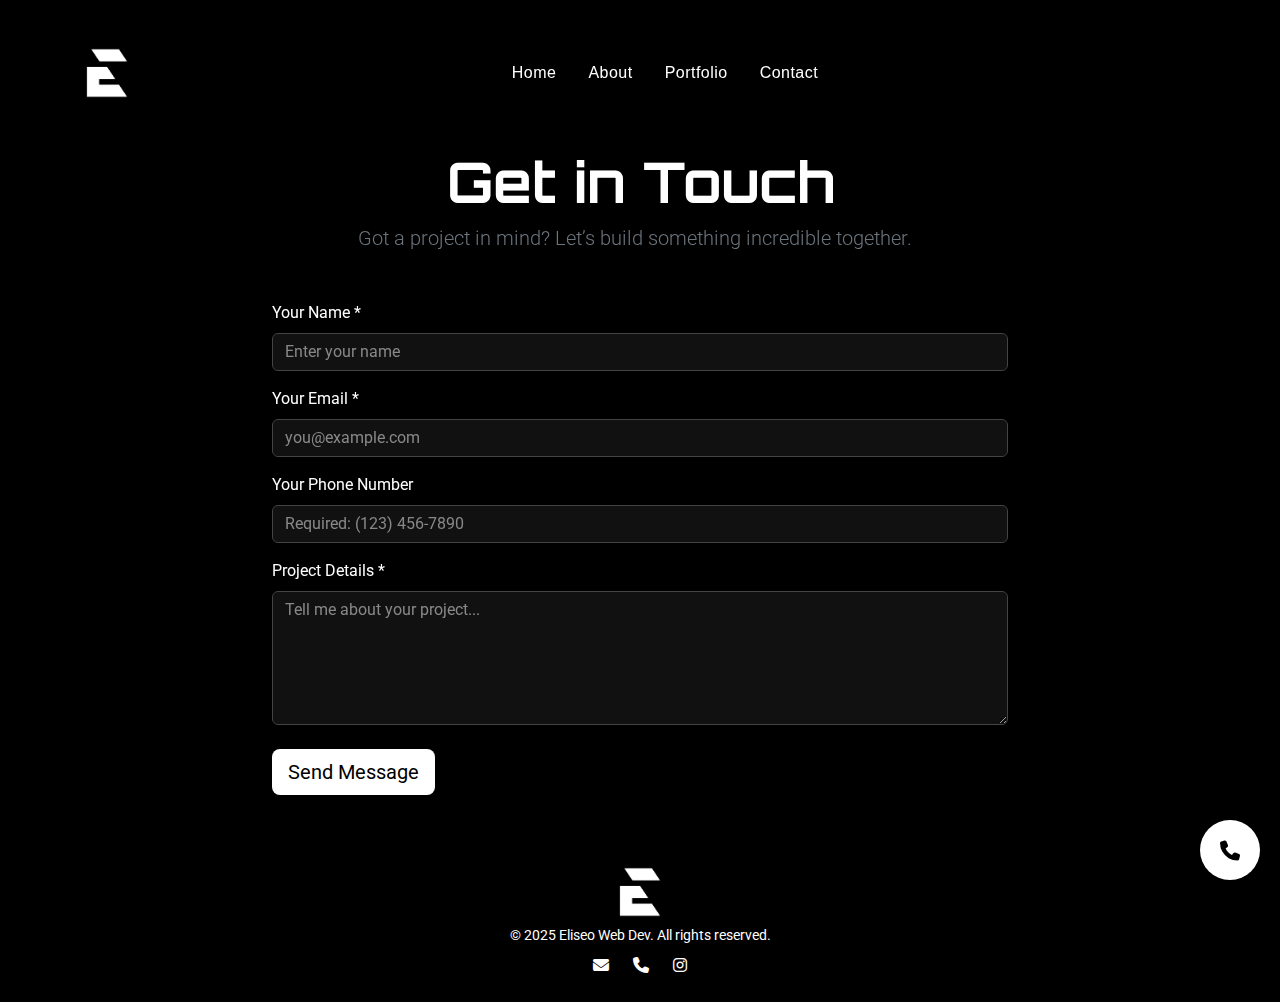
<file: contact.html>
<!DOCTYPE html>
<html lang="en">
<head>
  <meta charset="UTF-8" />
  <meta name="viewport" content="width=device-width, initial-scale=1.0"/>
  <title>Contact | Eliseo Web Dev</title>

  <!-- Fonts -->
  <link href="https://fonts.googleapis.com/css2?family=Roboto:wght@400;500&display=swap" rel="stylesheet" />
  <link href="https://fonts.googleapis.com/css2?family=Orbitron:wght@500;800&display=swap" rel="stylesheet" />

  <!-- Bootstrap 5 -->
  <link href="https://cdn.jsdelivr.net/npm/bootstrap@5.3.2/dist/css/bootstrap.min.css" rel="stylesheet" />
  <link href="https://cdnjs.cloudflare.com/ajax/libs/font-awesome/6.5.0/css/all.min.css" rel="stylesheet" />

  <!-- AOS -->
  <link href="https://unpkg.com/aos@2.3.4/dist/aos.css" rel="stylesheet" />

  <!-- Custom CSS -->
  <link rel="stylesheet" href="styles.css" />

  <!-- jQuery -->
  <script src="https://code.jquery.com/jquery-3.7.1.min.js"></script>

  <style>
    body {
      background-color: #000;
      color: #fff;
      font-family: 'Roboto', sans-serif;
    }

    h1, h2 {
      font-family: 'Orbitron', sans-serif;
    }

    .form-control,
    .form-control:focus {
      background-color: #111;
      color: #fff;
      border: 1px solid #444;
    }

    .form-control::placeholder {
      color: #888;
    }

    .contact-card {
      background-color: #111;
      border: 1px solid #333;
    }

    .btn-custom {
      background-color: #fff;
      color: #000;
      border: none;
    }

    .btn-custom:hover {
      background-color: #ddd;
      color: #000;
    }

    .navbar {
      background-color: #000;
    }

    .nav-link {
      color: white !important;
    }
  </style>
  <!-- Google tag (gtag.js) -->
<script async src="https://www.googletagmanager.com/gtag/js?id=AW-17537815274"></script>
<script>
  window.dataLayer = window.dataLayer || [];
  function gtag(){dataLayer.push(arguments);}
  gtag('js', new Date());

  gtag('config', 'AW-17537815274');
</script>

</head>
<body>

<!-- Navbar -->
<nav class="navbar navbar-dark fixed-top" style="margin-top: 40px;">
  <div class="container">
    <a class="navbar-brand" href="index.html">
      <img src="assets/logo.png" alt="Eliseo Web Dev" height="50">
    </a>
    <button class="btn btn-outline-light d-lg-none" type="button" data-bs-toggle="offcanvas" data-bs-target="#mobileMenu" aria-controls="mobileMenu">
      <i class="fas fa-bars"></i>
    </button>
    <div class="d-none d-lg-flex mx-auto">
      <ul class="navbar-nav d-flex flex-row justify-content-center">
        <li class="nav-item mx-3" data-aos="fade-down" data-aos-delay="100"><a class="nav-link" href="index.html">Home</a></li>
        <li class="nav-item mx-3" data-aos="fade-down" data-aos-delay="200"><a class="nav-link" href="index.html#about">About</a></li>
        <li class="nav-item mx-3" data-aos="fade-down" data-aos-delay="300"><a class="nav-link" href="index.html#portfolio">Portfolio</a></li>
        <li class="nav-item mx-3" data-aos="fade-down" data-aos-delay="400"><a class="nav-link" href="contact.html">Contact</a></li>
      </ul>
    </div>
  </div>
</nav>

<!-- Offcanvas Mobile Menu -->
<div class="offcanvas offcanvas-start bg-black text-white" tabindex="-1" id="mobileMenu">
  <div class="offcanvas-header border-bottom border-secondary">
    <h5 class="offcanvas-title">Menu</h5>
    <button type="button" class="btn-close btn-close-white" data-bs-dismiss="offcanvas" aria-label="Close"></button>
  </div>
  <div class="offcanvas-body">
    <ul class="navbar-nav">
      <li class="nav-item"><a class="nav-link" href="index.html">Home</a></li>
      <li class="nav-item"><a class="nav-link" href="index.html#about">About</a></li>
      <li class="nav-item"><a class="nav-link" href="index.html#portfolio">Portfolio</a></li>
      <li class="nav-item"><a class="nav-link" href="contact.html">Contact</a></li>
    </ul>
  </div>
</div>

<!-- Spacer for fixed navbar -->
<div style="margin-top: 100px;"></div>

<!-- Contact Section -->
<section class="py-5">
  <div class="container">
    <div class="text-center mb-5" data-aos="fade-up">
      <h1 class="display-4 fw-bold">Get in Touch</h1>
      <p class="lead text-secondary">Got a project in mind? Let’s build something incredible together.</p>
    </div>

    <!-- Contact Form -->
    <div class="row justify-content-center">
      <div class="col-lg-8" data-aos="fade-left">
<form action="https://formspree.io/f/xwpnagnk" method="POST">
  <input type="hidden" name="_redirect" value="https://eliseowebdev.com/request.html">

  <div class="mb-3">
    <label for="name" class="form-label">Your Name *</label>
    <input type="text" class="form-control" id="name" name="name" placeholder="Enter your name" required>
  </div>

  <div class="mb-3">
    <label for="email" class="form-label">Your Email *</label>
    <input type="email" class="form-control" id="email" name="email" placeholder="you@example.com" required>
  </div>

  <div class="mb-3">
    <label for="phone" class="form-label">Your Phone Number</label>
    <input type="tel" class="form-control" id="phone" name="phone" placeholder="Required: (123) 456-7890">
  </div>

  <div class="mb-3">
    <label for="message" class="form-label">Project Details *</label>
    <textarea class="form-control" id="message" name="message" rows="5" placeholder="Tell me about your project..." required></textarea>
  </div>

  <button type="submit" class="btn btn-custom btn-lg mt-2">Send Message</button>
</form>


      </div>
    </div>
  </div>
</section>


<!-- Footer -->
<footer class="bg-black text-white py-4">
  <div class="container text-center">
    <img src="assets/logo.png" alt="Eliseo Web Dev" height="50" class="mb-2">
    <p class="mb-2 small">&copy; 2025 Eliseo Web Dev. All rights reserved.</p>
    <div class="d-flex justify-content-center gap-4">
      <a href="mailto:eliseowebdev@gmail.com" class="text-white text-decoration-none">
        <i class="fas fa-envelope"></i>
      </a>
      <a href="tel:682-215-3934" class="text-white text-decoration-none">
        <i class="fas fa-phone"></i>
      </a>
      <a href="https://www.instagram.com/eliseowebdev" target="_blank" class="text-white text-decoration-none">
        <i class="fab fa-instagram"></i>
      </a>
    </div>
  </div>
</footer>

<!-- Text/Call Floating Button -->
<a href="tel:6822153934" 
   style="
     position: fixed;
     bottom: 20px;
     right: 20px;
     background-color: #fff;
     color: #000;
     border-radius: 50%;
     width: 60px;
     height: 60px;
     display: flex;
     align-items: center;
     justify-content: center;
     box-shadow: 0 4px 8px rgba(0,0,0,0.3);
     text-decoration: none;
     z-index: 1050;
   "
   aria-label="Call Eliseo Web Dev">
  <i class="fas fa-phone fa-lg"></i>
</a>

<!-- Bootstrap Bundle JS (with Popper) -->
<script src="https://cdn.jsdelivr.net/npm/bootstrap@5.3.2/dist/js/bootstrap.bundle.min.js"></script>

<!-- AOS JS -->
<script src="https://unpkg.com/aos@2.3.4/dist/aos.js"></script>
  <script>
    AOS.init({
      duration: 400,
      once: true,
      easing: 'ease-in-out',
    });
  </script>
</body>
</html>
</file>
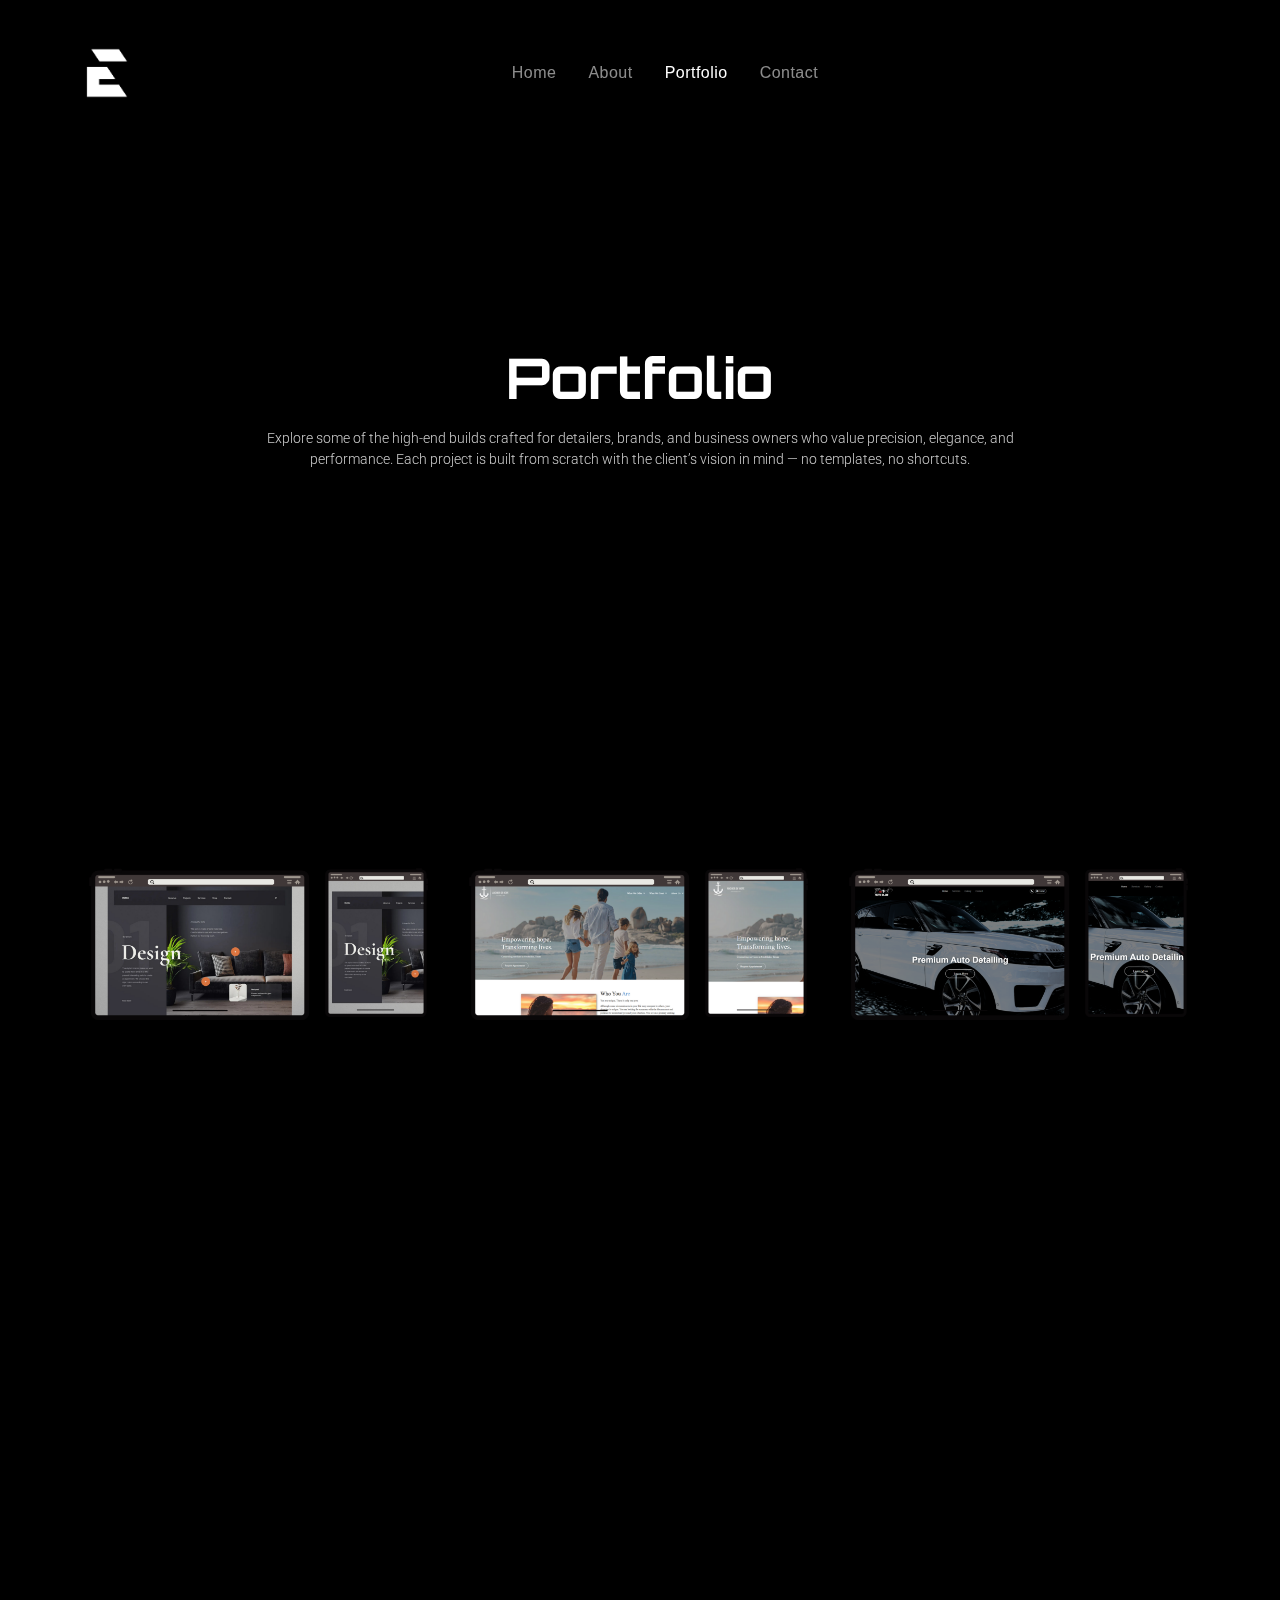
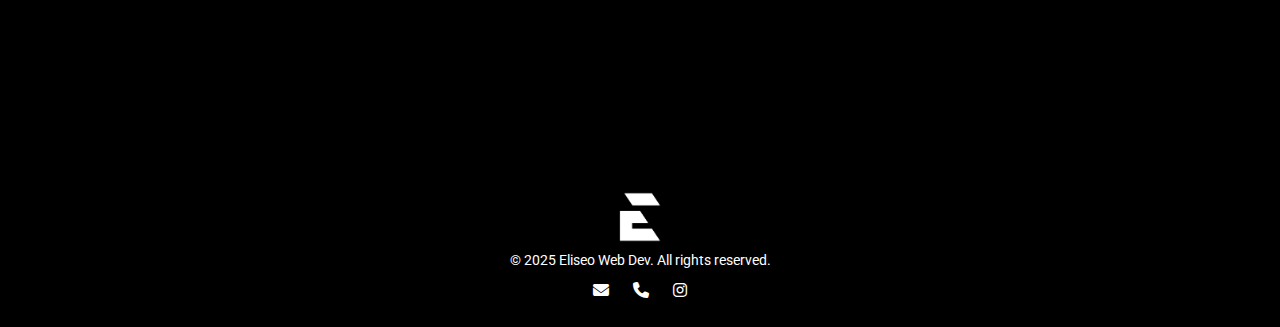
<file: portfolio.html>
<!DOCTYPE html>
<html lang="en">
<head>
  <meta charset="UTF-8" />
  <meta name="viewport" content="width=device-width, initial-scale=1" />
  <title>Portfolio | Eliseo Web Dev</title>

  <!-- Fonts -->
  <link href="https://fonts.googleapis.com/css2?family=Roboto:wght@400;500&display=swap" rel="stylesheet" />
  <link href="https://fonts.googleapis.com/css2?family=Orbitron:wght@500;800&display=swap" rel="stylesheet" />

  <!-- Bootstrap 5 -->
  <link href="https://cdn.jsdelivr.net/npm/bootstrap@5.3.2/dist/css/bootstrap.min.css" rel="stylesheet" />
  <link href="https://cdnjs.cloudflare.com/ajax/libs/font-awesome/6.5.0/css/all.min.css" rel="stylesheet" />

  <!-- AOS CSS -->
  <link href="https://unpkg.com/aos@2.3.4/dist/aos.css" rel="stylesheet" />

  <!-- Custom CSS -->
  <link rel="stylesheet" href="styles.css" />

  <!-- jQuery -->
  <script src="https://code.jquery.com/jquery-3.7.1.min.js"></script>

  <style>
    body {
      background-color: #000;
      color: #fff;
      font-family: 'Roboto', sans-serif;
    }

    h1, h2, h3, h4 {
      font-family: 'Orbitron', sans-serif;
    }

    /* Video Background Hero */
    .hero-video-container {
      position: relative;
      height: 70vh;
      overflow: hidden;
      display: flex;
      align-items: center;
      justify-content: center;
      text-align: center;
      color: white;
    }

    .hero-video-container video {
      position: absolute;
      top: 50%;
      left: 50%;
      min-width: 100%;
      min-height: 100%;
      width: auto;
      height: auto;
      z-index: 0;
      transform: translate(-50%, -50%);
      object-fit: cover;
      filter: brightness(0.4);
    }

    .hero-content {
      position: relative;
      z-index: 1;
      max-width: 900px;
      padding: 0 15px;
    }

    .lead,
    p.lead,
    .fs-5 {
      font-size: 0.875rem;
      color: #ccc;
    }

    /* Portfolio Image Styles */
    .gallery-img {
      border-radius: 0.5rem;
      box-shadow: 0 8px 24px rgb(0 0 0 / 0.5);
      transition: transform 0.3s ease;
      cursor: pointer;
    }

    .gallery-img:hover {
      transform: scale(1.05);
      box-shadow: 0 12px 30px rgb(255 255 255 / 0.7);
      z-index: 10;
      position: relative;
    }

    /* Button Style */
    .btn-outline-light {
      border-color: #fff;
      color: #fff;
      transition: all 0.3s ease;
    }

    .btn-outline-light:hover {
      background-color: #fff;
      color: #000;
      border-color: #fff;
    }
  </style>
</head>
<body>

<!-- Navbar -->
<nav class="navbar navbar-dark fixed-top" style="margin-top:40px;">
  <div class="container">
    <a class="navbar-brand" href="index.html">
      <img src="assets/logo.png" alt="Eliseo Web Dev" height="50" />
    </a>
    <button
      class="btn btn-outline-light d-lg-none"
      type="button"
      data-bs-toggle="offcanvas"
      data-bs-target="#mobileMenu"
      aria-controls="mobileMenu"
    >
      <i class="fas fa-bars"></i>
    </button>
    <div class="d-none d-lg-flex mx-auto">
      <ul class="navbar-nav d-flex flex-row justify-content-center">
        <li class="nav-item mx-3"><a class="nav-link" href="index.html">Home</a></li>
        <li class="nav-item mx-3"><a class="nav-link" href="index.html#about">About</a></li>
        <li class="nav-item mx-3"><a class="nav-link active" href="portfolio.html">Portfolio</a></li>
        <li class="nav-item mx-3"><a class="nav-link" href="contact.html">Contact</a></li>
      </ul>
    </div>
  </div>
</nav>

<!-- Offcanvas Mobile Menu -->
<div class="offcanvas offcanvas-start bg-black text-white" tabindex="-1" id="mobileMenu">
  <div class="offcanvas-header border-bottom border-secondary">
    <h5 class="offcanvas-title">Menu</h5>
    <button
      type="button"
      class="btn-close btn-close-white"
      data-bs-dismiss="offcanvas"
      aria-label="Close"
    ></button>
  </div>
  <div class="offcanvas-body">
    <ul class="navbar-nav">
      <li class="nav-item"><a class="nav-link" href="index.html">Home</a></li>
      <li class="nav-item"><a class="nav-link" href="index.html#about">About</a></li>
      <li class="nav-item"><a class="nav-link active" href="portfolio.html">Portfolio</a></li>
      <li class="nav-item"><a class="nav-link" href="contact.html">Contact</a></li>
    </ul>
  </div>
</div>

<!-- Spacer for fixed navbar -->
<div style="margin-top: 100px;"></div>

<!-- Hero Section with Video Background -->
<section class="hero-video-container">
  
  <div class="hero-content" data-aos="fade-up" data-aos-duration="1200">
    <h1 class="display-4 fw-bold mb-3">Portfolio</h1>
    <p class="lead mx-auto" style="max-width: 800px;">
      Explore some of the high‑end builds crafted for detailers, brands, and business owners who value precision, elegance, and performance. Each project is built from scratch with the client’s vision in mind — no templates, no shortcuts.
    </p>
  </div>
</section>

<!-- Portfolio Section -->
<section class="py-5 bg-black text-center text-white">
  <div class="container" data-aos="fade-up" data-aos-delay="200">
    <!-- Responsive Image Grid -->
    <div class="row row-cols-1 row-cols-md-3 justify-content-center g-4 mb-4">
      <div class="col" data-aos="zoom-in" data-aos-delay="300">
        <img src="assets/d2.png" alt="High‑End Work 1" class="img-fluid gallery-img" />
      </div>
      <div class="col" data-aos="zoom-in" data-aos-delay="400">
        <img src="assets/d3.png" alt="High‑End Work 2" class="img-fluid gallery-img" />
      </div>
      <div class="col" data-aos="zoom-in" data-aos-delay="500">
        <img src="assets/d4.png" alt="High‑End Work 3" class="img-fluid gallery-img" />
      </div>
      <div class="col" data-aos="zoom-in" data-aos-delay="600">
        <img src="assets/d5.png" alt="High‑End Work 4" class="img-fluid gallery-img" />
      </div>
      <div class="col" data-aos="zoom-in" data-aos-delay="700">
        <img src="assets/d7.png" alt="High‑End Work 5" class="img-fluid gallery-img" />
      </div>
    </div>

    <div class="mt-5" data-aos="fade-up" data-aos-delay="800">
      <p class="fs-5 mx-auto" style="max-width: 750px;">
        Whether you're just starting or scaling your business, I work with you one‑on‑one to build a site that reflects quality and trust. If you're looking for a website that stands out and elevates your brand—this is it.
      </p>
      <a href="contact.html" class="btn btn-outline-light btn-lg mt-3">Let's Build Yours</a>
    </div>
  </div>
</section>

<!-- Footer -->
<footer class="bg-black text-white py-4">
  <div class="container text-center">
    <img src="assets/logo.png" alt="Eliseo Web Dev" height="50" class="mb-2" />
    <p class="mb-2 small">&copy; 2025 Eliseo Web Dev. All rights reserved.</p>
    <div class="d-flex justify-content-center gap-4">
      <a href="mailto:eliseowebdev@gmail.com" class="text-white text-decoration-none">
        <i class="fas fa-envelope"></i>
      </a>
      <a href="tel:682-215-3934" class="text-white text-decoration-none">
        <i class="fas fa-phone"></i>
      </a>
      <a href="https://www.instagram.com/eliseowebdev" target="_blank" class="text-white text-decoration-none">
        <i class="fab fa-instagram"></i>
      </a>
    </div>
  </div>
</footer>

<!-- Bootstrap Bundle JS -->
<script src="https://cdn.jsdelivr.net/npm/bootstrap@5.3.2/dist/js/bootstrap.bundle.min.js"></script>

<!-- AOS JS -->
<script src="https://unpkg.com/aos@2.3.4/dist/aos.js"></script>
<script>
  AOS.init({
    duration: 800,
    once: true,
    easing: 'ease-in-out',
  });
</script>

</body>
</html>
</file>
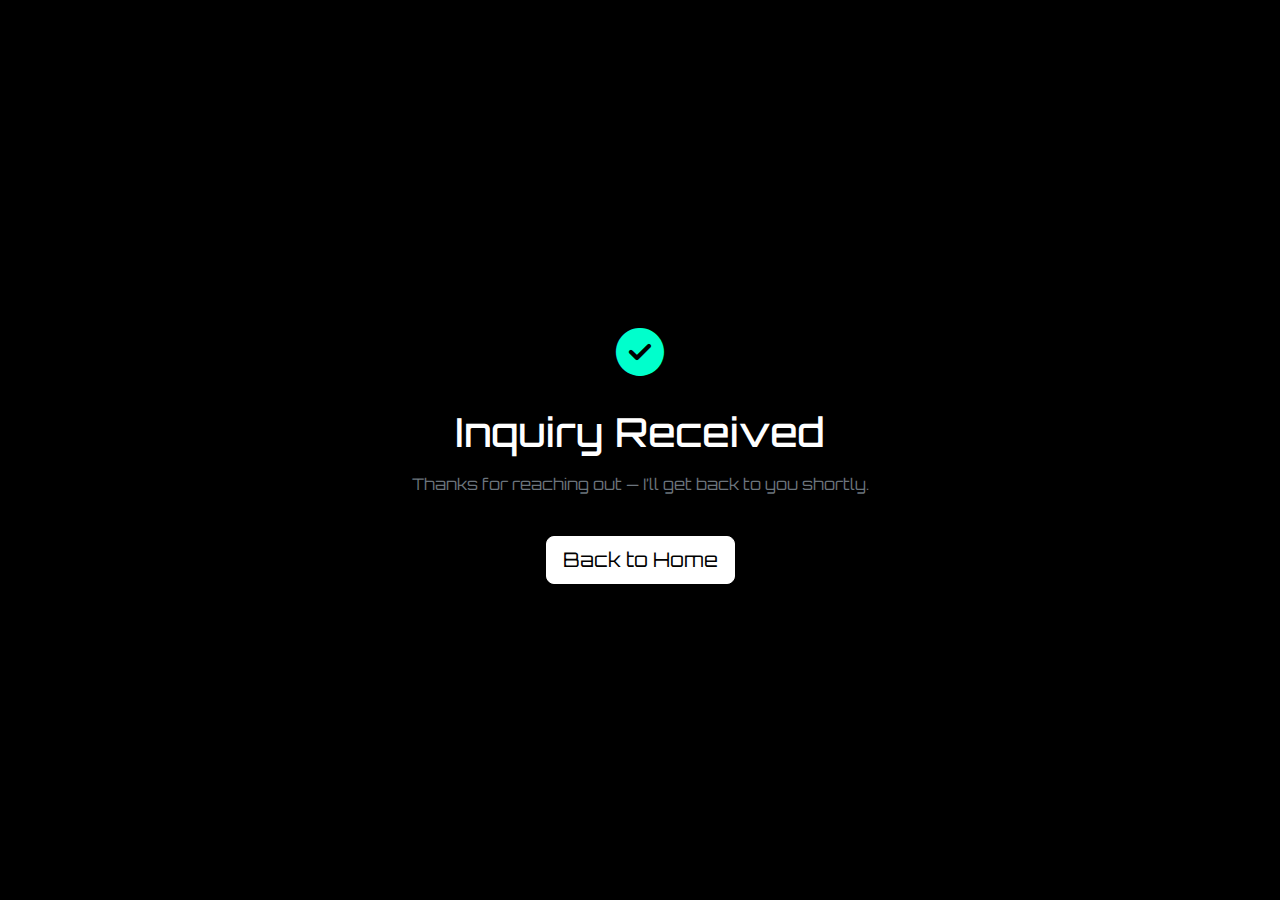
<file: request.html>
<!DOCTYPE html>
<html lang="en">
<head>
  <meta charset="UTF-8" />
  <meta name="viewport" content="width=device-width, initial-scale=1.0"/>
  <title>Inquiry Received</title>

  <!-- Google Fonts -->
  <link href="https://fonts.googleapis.com/css2?family=Orbitron:wght@500;800&display=swap" rel="stylesheet">

  <!-- Bootstrap -->
  <link href="https://cdn.jsdelivr.net/npm/bootstrap@5.3.2/dist/css/bootstrap.min.css" rel="stylesheet" />

  <!-- Font Awesome -->
  <link href="https://cdnjs.cloudflare.com/ajax/libs/font-awesome/6.5.0/css/all.min.css" rel="stylesheet" />
<!-- Google tag (gtag.js) -->
<script async src="https://www.googletagmanager.com/gtag/js?id=AW-17537815274"></script>
<script>
  window.dataLayer = window.dataLayer || [];
  function gtag(){dataLayer.push(arguments);}
  gtag('js', new Date());

  gtag('config', 'AW-17537815274');
</script>
<!-- Event snippet for Purchase conversion page -->
<script>
  gtag('event', 'conversion', {
      'send_to': 'AW-17537815274/I5P_CN7T9ZYbEOql16pB',
      'transaction_id': ''
  });
</script>


  <style>
    body {
      background-color: black;
      color: white;
      font-family: 'Orbitron', sans-serif;
      height: 100vh;
      display: flex;
      align-items: center;
      justify-content: center;
      flex-direction: column;
      text-align: center;
    }

    .btn-custom {
      margin-top: 30px;
      border: 1px solid white;
      color: black;
      background-color: white;
      transition: all 0.3s ease;
    }

    .btn-custom:hover {
      background-color: transparent;
      color: white;
      border-color: white;
    }

    .icon {
      font-size: 3rem;
      margin-bottom: 20px;
      color: #00ffcc;
    }
  </style>
</head>
<body>

  <div>
    <div class="icon">
      <i class="fas fa-check-circle"></i>
    </div>
    <h1 class="mb-3">Inquiry Received</h1>
    <p class="text-secondary">Thanks for reaching out — I’ll get back to you shortly.</p>
    <a href="index.html" class="btn btn-custom btn-lg mt-4">Back to Home</a>
  </div>

  <!-- Bootstrap JS -->
  <script src="https://cdn.jsdelivr.net/npm/bootstrap@5.3.2/dist/js/bootstrap.bundle.min.js"></script>
  <script>
    AOS.init({
      duration: 400,
      once: true,
      easing: 'ease-in-out',
    });
  </script>
</body>
</html>
</file>
<file: styles.css>
body {
  font-family: 'Orbitron', sans-serif;
  background-color: #000;
  color: #fff;
  margin: 0;
  padding: 0;
  overflow-x: hidden;
}

/* Hero Section */
.hero-section {
  height: 100vh;
  padding: 2rem;
}

.small-title {
  font-size: 0.9rem;
  letter-spacing: 0.15em;
  opacity: 0.6;
}

/* Titles */
.main-title {
  font-weight: 50;
  letter-spacing: 0.08em;
  text-transform: uppercase;
  font-size: 8rem;
  line-height: 1.2;
  margin: 0;
}

/* Responsive Text Sizes */
@media (max-width: 768px) {
  .main-title {
    font-size: 2.5rem;
  }
}

@media (max-width: 480px) {
  .main-title {
    font-size: 2rem;
  }
}
/* Navbar font override to serious/minimal font */
.navbar, .navbar a, .navbar-nav .nav-link {
  font-family:  'Franklin Gothic Medium', 'Arial Narrow', Arial, sans-serif;
  font-weight: 500;
  font-size: 1rem;
  letter-spacing: 0.03em;
  text-transform: none; /* remove uppercase if needed */
}.navbar {
  border-bottom: none !important;
  box-shadow: none !important;

  margin-top: 40px; /* Adjust as needed (px, %, etc.) */
}/* Video background container */
.video-background {
  position: fixed;
  top: 0;
  left: 0;
  width: 100%;
  height: 100%;
  overflow: hidden;
  z-index: -2;
}

/* Video styles */
.video-background video {
  width: 100%;
  height: 100%;
  object-fit: cover;
}

/* Black overlay on top of video */
.video-overlay {
  position: fixed;
  top: 0;
  left: 0;
  width: 100%;
  height: 100%;
  background: rgba(0, 0, 0, 0.938); /* Adjust opacity as needed */
  z-index: -1;
}
/* Video background */
.video-background {
  position: fixed;
  top: 0;
  left: 0;
  height: 100vh;
  width: 100vw;
  overflow: hidden;
  z-index: -2;
}

.video-background video {
  position: absolute;
  top: 50%;
  left: 50%;
  min-width: 100%;
  min-height: 100%;
  width: auto;
  height: auto;
  z-index: -2;
  transform: translate(-50%, -50%);
  object-fit: cover;
}

/* Overlay above video, behind text */
.video-overlay {
  position: fixed;
  top: 0;
  left: 0;
  height: 100vh;
  width: 100vw;
  background-color: rgba(0, 0, 0, 0.705); /* Adjust opacity */
  z-index: -1;
}

/* Hero Section */
.hero-section {
  height: 100vh;
  padding: 2rem;
  z-index: 1;
  position: relative;
}

/* Titles */
.small-title {
  font-size: 0.9rem;
  letter-spacing: 0.15em;
  opacity: 0.6;
}

.main-title {
  font-weight: 50;
  letter-spacing: 0.08em;
  text-transform: uppercase;
  font-size: 8rem;
  line-height: 1.2;
  margin: 0;
}

/* Responsive font */
@media (max-width: 768px) {
  .main-title {
    font-size: 3rem;
  }
}

@media (max-width: 480px) {
  .main-title {
    font-size: 2.2rem;
  }
}

/* Button responsiveness */
@media (max-width: 768px) {
  .hero-section .btn {
    display: block;
    width: 100%;
    margin: 0 auto 1rem auto;
  }

  .hero-section .btn:last-child {
    margin-bottom: 0;
  }
}.discover-intro {
  background-color: #000000; /* or #000 for full black */
  color: #fff;
}

.discover-intro h2 {
  font-family: 'Orbitron', sans-serif;
  letter-spacing: 0.05em;
}

.discover-intro p {
  font-family: 'Roboto', sans-serif;
  font-size: 1.1rem;
}@media (min-width: 992px) and (max-width: 1399.98px) {
  .main-title {
    font-size: 5rem;
  }

  .hero-section {
    padding-top: 5rem;
    height: auto; /* more flexibility than 100vh */
    min-height: 90vh;
  }

  .hero-section .btn {
    font-size: 1rem;
    padding: 0.75rem 1.5rem;
  }
}.shift-section {
  height: 100vh;
  padding: 0 1rem;
}.gallery-img {
  transition: transform 0.3s ease, box-shadow 0.3s ease;
  height: 350px;
  width: 100%;
  object-fit: cover;
  border-radius: 12px;
}

.image-box:hover .gallery-img {
  transform: translateY(-10px);
  box-shadow: 0 15px 25px rgba(255, 255, 255, 0.356);
}.gallery-img {
  transition: transform 0.3s ease, box-shadow 0.3s ease;
  height: 350px;
  width: 100%;
  object-fit: contain;
  border-radius: 12px;

}
.image-box:hover .gallery-img {
  transform: translateY(-10px);
  box-shadow: 0 15px 25px rgba(255, 255, 255, 0.288);
}footer a:hover {
  color: #999;
  transition: color 0.3s ease;
}

.navbar-brand {
  padding: 0 !important;
  margin: 0 !important;
}.lead {
  margin-left: -10px; /* Adjust this value to move the content left */
}
.about-img-wrapper {
  border: 1px solid rgba(255, 255, 255, 0.05); /* barely visible */
  border-radius: 8px;
  box-shadow: 
    0 1px 2px rgba(255, 255, 255, 0.05),
    2px 2px 4px rgba(255, 255, 255, 0.03),
    -1px -1px 2px rgba(0, 0, 0, 0.3);
  overflow: hidden;
  transition: transform 0.3s ease;
}

.about-img-wrapper:hover {
  transform: translateY(-4px);
}

video::-webkit-media-controls-start-playback-button {
  display: none !important;
  -webkit-appearance: none;
}.video-background video {
  pointer-events: none;
  width: 100%;
  height: 100%;
  object-fit: cover;
}p {
  text-align: center;
}video::-webkit-media-controls-start-playback-button {
  display: none !important;
  -webkit-appearance: none;
}
.pt-6 {
  padding-top: 8rem !important;
}
.pb-6 {
  padding-bottom: 8rem !important;
}
</file>
